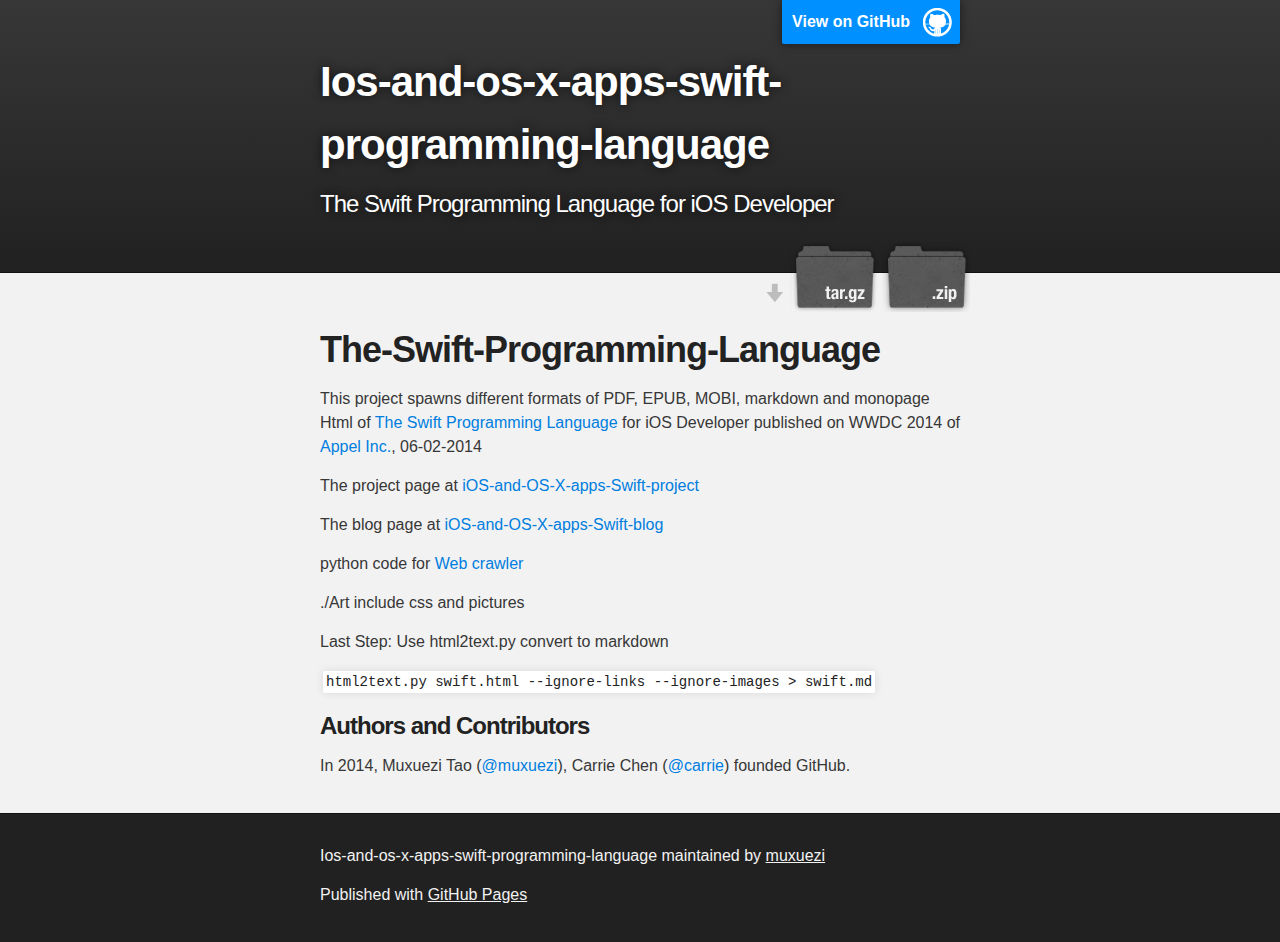
<file: index.html>
<!DOCTYPE html>
<html>

  <head>
    <meta charset='utf-8' />
    <meta http-equiv="X-UA-Compatible" content="chrome=1" />
    <meta name="description" content="Ios-and-os-x-apps-swift-programming-language : The Swift Programming Language for iOS Developer" />

    <link rel="stylesheet" type="text/css" media="screen" href="stylesheets/stylesheet.css">

    <title>Ios-and-os-x-apps-swift-programming-language</title>
  </head>

  <body>

    <!-- HEADER -->
    <div id="header_wrap" class="outer">
        <header class="inner">
          <a id="forkme_banner" href="https://github.com/muxuezi/iOS-and-OS-X-apps-Swift-Programming-Language">View on GitHub</a>

          <h1 id="project_title">Ios-and-os-x-apps-swift-programming-language</h1>
          <h2 id="project_tagline">The Swift Programming Language for iOS Developer</h2>

            <section id="downloads">
              <a class="zip_download_link" href="https://github.com/muxuezi/iOS-and-OS-X-apps-Swift-Programming-Language/zipball/master">Download this project as a .zip file</a>
              <a class="tar_download_link" href="https://github.com/muxuezi/iOS-and-OS-X-apps-Swift-Programming-Language/tarball/master">Download this project as a tar.gz file</a>
            </section>
        </header>
    </div>

    <!-- MAIN CONTENT -->
    <div id="main_content_wrap" class="outer">
      <section id="main_content" class="inner">
        <h1>
<a name="the-swift-programming-language" class="anchor" href="#the-swift-programming-language"><span class="octicon octicon-link"></span></a>The-Swift-Programming-Language</h1>

<p>This project spawns different formats of PDF, EPUB, MOBI, markdown and monopage Html of <a href="https://developer.apple.com/library/prerelease/ios/documentation/Swift/Conceptual/Swift_Programming_Language/" title="The Swift Programming Language">The Swift Programming Language</a> for iOS Developer published on WWDC 2014 of <a href="https://www.apple.com" title="Appel Inc.">Appel Inc.</a>, 06-02-2014</p>

<p>The project page at <a href="http://muxuezi.github.io/iOS-and-OS-X-apps-Swift-Programming-Language/" title="swiftpl">iOS-and-OS-X-apps-Swift-project</a></p>

<p>The blog page at <a href="http://muxuezi.github.io/stories/the-swift-programming-language-for-iosos-x-apps" title="swift">iOS-and-OS-X-apps-Swift-blog</a></p>

<p>python code for <a href="https://gist.github.com/muxuezi/429c80732a8cf834caef" title="gist">Web crawler</a></p>

<p>./Art include css and pictures</p>

<p>Last Step: Use html2text.py convert to markdown</p>

<p><code>html2text.py swift.html --ignore-links --ignore-images &gt; swift.md</code></p>

<h3>
<a name="authors-and-contributors" class="anchor" href="#authors-and-contributors"><span class="octicon octicon-link"></span></a>Authors and Contributors</h3>

<p>In 2014, Muxuezi Tao (<a href="https://github.com/muxuezi" class="user-mention">@muxuezi</a>), Carrie Chen (<a href="https://github.com/carrie" class="user-mention">@carrie</a>) founded GitHub.</p>
      </section>
    </div>

    <!-- FOOTER  -->
    <div id="footer_wrap" class="outer">
      <footer class="inner">
        <p class="copyright">Ios-and-os-x-apps-swift-programming-language maintained by <a href="https://github.com/muxuezi">muxuezi</a></p>
        <p>Published with <a href="http://pages.github.com">GitHub Pages</a></p>
      </footer>
    </div>

    

  </body>
</html>
</file>
<file: stylesheets/stylesheet.css>
/*******************************************************************************
Slate Theme for GitHub Pages
by Jason Costello, @jsncostello
*******************************************************************************/

@import url(pygment_trac.css);

/*******************************************************************************
MeyerWeb Reset
*******************************************************************************/

html, body, div, span, applet, object, iframe,
h1, h2, h3, h4, h5, h6, p, blockquote, pre,
a, abbr, acronym, address, big, cite, code,
del, dfn, em, img, ins, kbd, q, s, samp,
small, strike, strong, sub, sup, tt, var,
b, u, i, center,
dl, dt, dd, ol, ul, li,
fieldset, form, label, legend,
table, caption, tbody, tfoot, thead, tr, th, td,
article, aside, canvas, details, embed,
figure, figcaption, footer, header, hgroup,
menu, nav, output, ruby, section, summary,
time, mark, audio, video {
  margin: 0;
  padding: 0;
  border: 0;
  font: inherit;
  vertical-align: baseline;
}

/* HTML5 display-role reset for older browsers */
article, aside, details, figcaption, figure,
footer, header, hgroup, menu, nav, section {
  display: block;
}

ol, ul {
  list-style: none;
}

table {
  border-collapse: collapse;
  border-spacing: 0;
}

/*******************************************************************************
Theme Styles
*******************************************************************************/

body {
  box-sizing: border-box;
  color:#373737;
  background: #212121;
  font-size: 16px;
  font-family: 'Myriad Pro', Calibri, Helvetica, Arial, sans-serif;
  line-height: 1.5;
  -webkit-font-smoothing: antialiased;
}

h1, h2, h3, h4, h5, h6 {
  margin: 10px 0;
  font-weight: 700;
  color:#222222;
  font-family: 'Lucida Grande', 'Calibri', Helvetica, Arial, sans-serif;
  letter-spacing: -1px;
}

h1 {
  font-size: 36px;
  font-weight: 700;
}

h2 {
  padding-bottom: 10px;
  font-size: 32px;
  background: url('../images/bg_hr.png') repeat-x bottom;
}

h3 {
  font-size: 24px;
}

h4 {
  font-size: 21px;
}

h5 {
  font-size: 18px;
}

h6 {
  font-size: 16px;
}

p {
  margin: 10px 0 15px 0;
}

footer p {
  color: #f2f2f2;
}

a {
  text-decoration: none;
  color: #007edf;
  text-shadow: none;

  transition: color 0.5s ease;
  transition: text-shadow 0.5s ease;
  -webkit-transition: color 0.5s ease;
  -webkit-transition: text-shadow 0.5s ease;
  -moz-transition: color 0.5s ease;
  -moz-transition: text-shadow 0.5s ease;
  -o-transition: color 0.5s ease;
  -o-transition: text-shadow 0.5s ease;
  -ms-transition: color 0.5s ease;
  -ms-transition: text-shadow 0.5s ease;
}

a:hover, a:focus {text-decoration: underline;}

footer a {
  color: #F2F2F2;
  text-decoration: underline;
}

em {
  font-style: italic;
}

strong {
  font-weight: bold;
}

img {
  position: relative;
  margin: 0 auto;
  max-width: 739px;
  padding: 5px;
  margin: 10px 0 10px 0;
  border: 1px solid #ebebeb;

  box-shadow: 0 0 5px #ebebeb;
  -webkit-box-shadow: 0 0 5px #ebebeb;
  -moz-box-shadow: 0 0 5px #ebebeb;
  -o-box-shadow: 0 0 5px #ebebeb;
  -ms-box-shadow: 0 0 5px #ebebeb;
}

p img {
  display: inline;
  margin: 0;
  padding: 0;
  vertical-align: middle;
  text-align: center;
  border: none;
}

pre, code {
  width: 100%;
  color: #222;
  background-color: #fff;

  font-family: Monaco, "Bitstream Vera Sans Mono", "Lucida Console", Terminal, monospace;
  font-size: 14px;

  border-radius: 2px;
  -moz-border-radius: 2px;
  -webkit-border-radius: 2px;
}

pre {
  width: 100%;
  padding: 10px;
  box-shadow: 0 0 10px rgba(0,0,0,.1);
  overflow: auto;
}

code {
  padding: 3px;
  margin: 0 3px;
  box-shadow: 0 0 10px rgba(0,0,0,.1);
}

pre code {
  display: block;
  box-shadow: none;
}

blockquote {
  color: #666;
  margin-bottom: 20px;
  padding: 0 0 0 20px;
  border-left: 3px solid #bbb;
}


ul, ol, dl {
  margin-bottom: 15px
}

ul {
  list-style: inside;
  padding-left: 20px;
}

ol {
  list-style: decimal inside;
  padding-left: 20px;
}

dl dt {
  font-weight: bold;
}

dl dd {
  padding-left: 20px;
  font-style: italic;
}

dl p {
  padding-left: 20px;
  font-style: italic;
}

hr {
  height: 1px;
  margin-bottom: 5px;
  border: none;
  background: url('../images/bg_hr.png') repeat-x center;
}

table {
  border: 1px solid #373737;
  margin-bottom: 20px;
  text-align: left;
 }

th {
  font-family: 'Lucida Grande', 'Helvetica Neue', Helvetica, Arial, sans-serif;
  padding: 10px;
  background: #373737;
  color: #fff;
 }

td {
  padding: 10px;
  border: 1px solid #373737;
 }

form {
  background: #f2f2f2;
  padding: 20px;
}

/*******************************************************************************
Full-Width Styles
*******************************************************************************/

.outer {
  width: 100%;
}

.inner {
  position: relative;
  max-width: 640px;
  padding: 20px 10px;
  margin: 0 auto;
}

#forkme_banner {
  display: block;
  position: absolute;
  top:0;
  right: 10px;
  z-index: 10;
  padding: 10px 50px 10px 10px;
  color: #fff;
  background: url('../images/blacktocat.png') #0090ff no-repeat 95% 50%;
  font-weight: 700;
  box-shadow: 0 0 10px rgba(0,0,0,.5);
  border-bottom-left-radius: 2px;
  border-bottom-right-radius: 2px;
}

#header_wrap {
  background: #212121;
  background: -moz-linear-gradient(top, #373737, #212121);
  background: -webkit-linear-gradient(top, #373737, #212121);
  background: -ms-linear-gradient(top, #373737, #212121);
  background: -o-linear-gradient(top, #373737, #212121);
  background: linear-gradient(top, #373737, #212121);
}

#header_wrap .inner {
  padding: 50px 10px 30px 10px;
}

#project_title {
  margin: 0;
  color: #fff;
  font-size: 42px;
  font-weight: 700;
  text-shadow: #111 0px 0px 10px;
}

#project_tagline {
  color: #fff;
  font-size: 24px;
  font-weight: 300;
  background: none;
  text-shadow: #111 0px 0px 10px;
}

#downloads {
  position: absolute;
  width: 210px;
  z-index: 10;
  bottom: -40px;
  right: 0;
  height: 70px;
  background: url('../images/icon_download.png') no-repeat 0% 90%;
}

.zip_download_link {
  display: block;
  float: right;
  width: 90px;
  height:70px;
  text-indent: -5000px;
  overflow: hidden;
  background: url(../images/sprite_download.png) no-repeat bottom left;
}

.tar_download_link {
  display: block;
  float: right;
  width: 90px;
  height:70px;
  text-indent: -5000px;
  overflow: hidden;
  background: url(../images/sprite_download.png) no-repeat bottom right;
  margin-left: 10px;
}

.zip_download_link:hover {
  background: url(../images/sprite_download.png) no-repeat top left;
}

.tar_download_link:hover {
  background: url(../images/sprite_download.png) no-repeat top right;
}

#main_content_wrap {
  background: #f2f2f2;
  border-top: 1px solid #111;
  border-bottom: 1px solid #111;
}

#main_content {
  padding-top: 40px;
}

#footer_wrap {
  background: #212121;
}



/*******************************************************************************
Small Device Styles
*******************************************************************************/

@media screen and (max-width: 480px) {
  body {
    font-size:14px;
  }

  #downloads {
    display: none;
  }

  .inner {
    min-width: 320px;
    max-width: 480px;
  }

  #project_title {
  font-size: 32px;
  }

  h1 {
    font-size: 28px;
  }

  h2 {
    font-size: 24px;
  }

  h3 {
    font-size: 21px;
  }

  h4 {
    font-size: 18px;
  }

  h5 {
    font-size: 14px;
  }

  h6 {
    font-size: 12px;
  }

  code, pre {
    min-width: 320px;
    max-width: 480px;
    font-size: 11px;
  }

}
</file>
